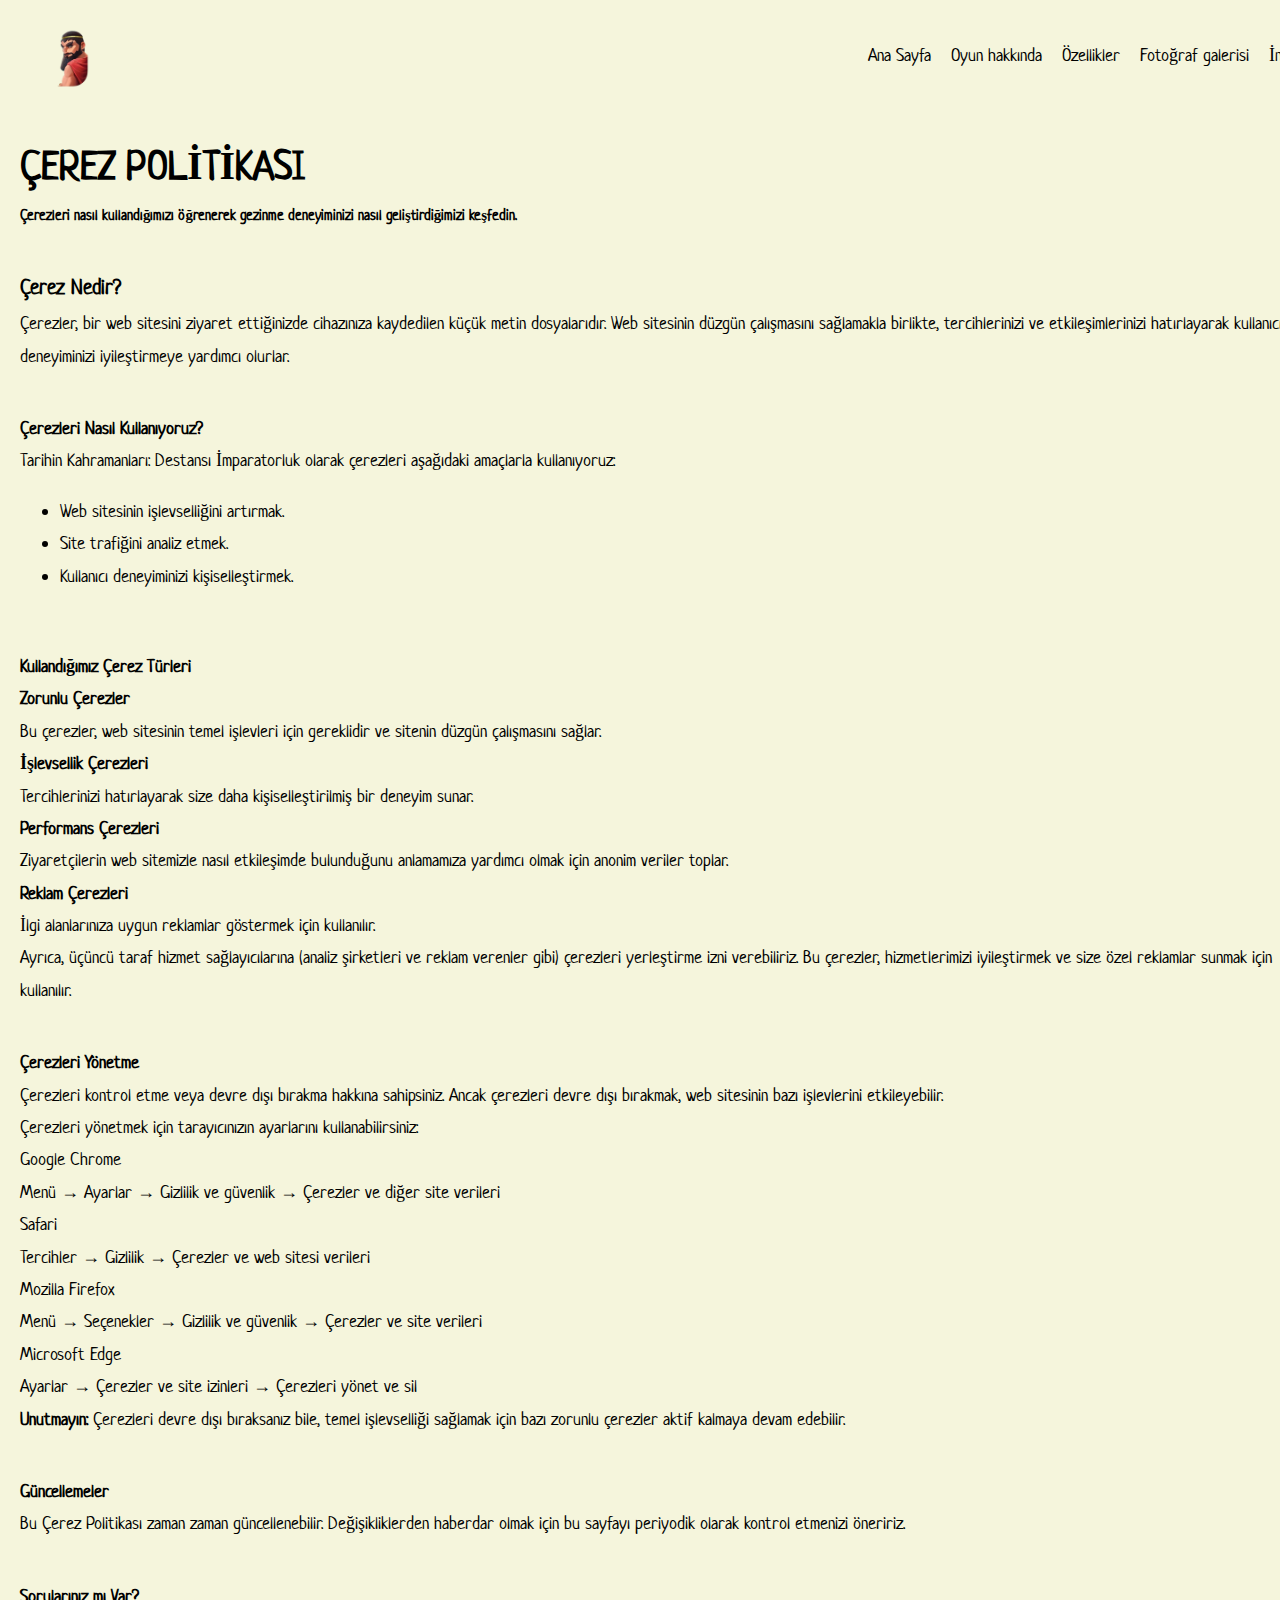
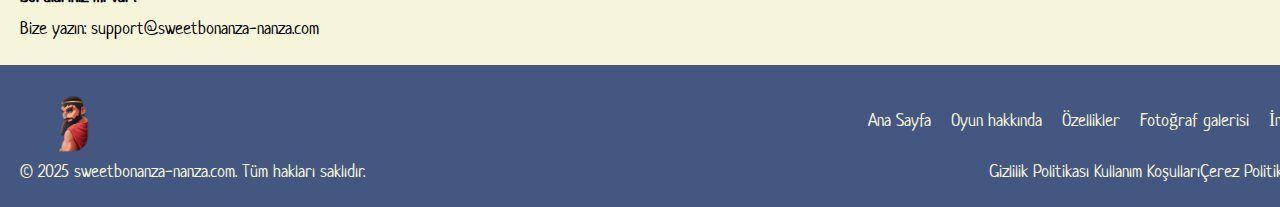
<file: cookie.html>
<!DOCTYPE html>
<html lang="tr">
  <head>
    <meta charset="UTF-8" />
    <meta name="viewport" content="width=device-width, initial-scale=1.0" />
    <link rel="shortcut icon" href="./img/logo.png" type="image/x-icon" />
    <link rel="stylesheet" href="style.css" />
    <title>Kullanım Koşulları</title>
  </head>
  <body>
    <header>
      <div class="container">
        <div class="header">
          <div class="logo">
            <a href="/"><img src="./img/logo.png" alt="Logo" /></a>
          </div>
          <div class="menu">
          <nav id="nav-menu">
              <a href="/">Ana Sayfa</a>
              <a href="/#about">Oyun hakkında</a>
              <a href="/#features">Özellikler</a>
              <a href="/#media">Fotoğraf galerisi</a>
              <a href="/#pay">İndir</a>
            </nav>
          </div>
  
          <div class="burger-menu" id="burger-menu">
            <span class="burger-line"></span>
            <span class="burger-line"></span>
            <span class="burger-line"></span>
          </div>
        </div>
      </div>
    </header>

    <main>
      <div class="container">
        <h2>ÇEREZ POLİTİKASI</h2>
        <h5 class="policy-text">
          Çerezleri nasıl kullandığımızı öğrenerek gezinme deneyiminizi nasıl
          geliştirdiğimizi keşfedin.
        </h5>
      </div>

      <div class="container">
        <h3>Çerez Nedir?</h3>
        <p>
          Çerezler, bir web sitesini ziyaret ettiğinizde cihazınıza kaydedilen
          küçük metin dosyalarıdır. Web sitesinin düzgün çalışmasını sağlamakla
          birlikte, tercihlerinizi ve etkileşimlerinizi hatırlayarak kullanıcı
          deneyiminizi iyileştirmeye yardımcı olurlar.
        </p>
      </div>

      <div class="container">
        <h4>Çerezleri Nasıl Kullanıyoruz?</h4>
        <p>
          Tarihin Kahramanları: Destansı İmparatorluk olarak çerezleri aşağıdaki amaçlarla
          kullanıyoruz:
        </p>
        <ul>
          <li>Web sitesinin işlevselliğini artırmak.</li>
          <li>Site trafiğini analiz etmek.</li>
          <li>Kullanıcı deneyiminizi kişiselleştirmek.</li>
        </ul>
      </div>

      <div class="container">
        <h4>Kullandığımız Çerez Türleri</h4>
        <div class="container-column">
          <div class="container-block-items">
            <div class="container-block-item">
              <h4>Zorunlu Çerezler</h4>
              <p>
                Bu çerezler, web sitesinin temel işlevleri için gereklidir ve
                sitenin düzgün çalışmasını sağlar.
              </p>
            </div>
            <div class="container-block-item">
              <h4>İşlevsellik Çerezleri</h4>
              <p>
                Tercihlerinizi hatırlayarak size daha kişiselleştirilmiş bir
                deneyim sunar.
              </p>
            </div>
          </div>

          <div class="container-block-items">
            <div class="container-block-item">
              <h4>Performans Çerezleri</h4>
              <p>
                Ziyaretçilerin web sitemizle nasıl etkileşimde bulunduğunu
                anlamamıza yardımcı olmak için anonim veriler toplar.
              </p>
            </div>
            <div class="container-block-item">
              <h4>Reklam Çerezleri</h4>
              <p>
                İlgi alanlarınıza uygun reklamlar göstermek için kullanılır.
              </p>
            </div>
          </div>
        </div>
        <p>
          Ayrıca, üçüncü taraf hizmet sağlayıcılarına (analiz şirketleri ve
          reklam verenler gibi) çerezleri yerleştirme izni verebiliriz. Bu
          çerezler, hizmetlerimizi iyileştirmek ve size özel reklamlar sunmak
          için kullanılır.
        </p>
      </div>

      <div class="container">
        <h4>Çerezleri Yönetme</h4>
        <p>
          Çerezleri kontrol etme veya devre dışı bırakma hakkına sahipsiniz.
          Ancak çerezleri devre dışı bırakmak, web sitesinin bazı işlevlerini
          etkileyebilir.
        </p>
        <p>
          Çerezleri yönetmek için tarayıcınızın ayarlarını kullanabilirsiniz:
        </p>

        <div class="container-arrs">
          <div class="container-arr">
            <div class="arr-text">Google Chrome</div>
            <p>
              Menü → Ayarlar → Gizlilik ve güvenlik → Çerezler ve diğer site
              verileri
            </p>
          </div>
          <div class="container-arr">
            <div class="arr-text">Safari</div>
            <p>Tercihler → Gizlilik → Çerezler ve web sitesi verileri</p>
          </div>
        </div>

        <div class="container-arrs">
          <div class="container-arr">
            <div class="arr-text">Mozilla Firefox</div>
            <p>
              Menü → Seçenekler → Gizlilik ve güvenlik → Çerezler ve site
              verileri
            </p>
          </div>
          <div class="container-arr">
            <div class="arr-text">Microsoft Edge</div>
            <p>Ayarlar → Çerezler ve site izinleri → Çerezleri yönet ve sil</p>
          </div>
        </div>

        <div class="unut">
          <b>Unutmayın:</b> Çerezleri devre dışı bıraksanız bile, temel
          işlevselliği sağlamak için bazı zorunlu çerezler aktif kalmaya devam
          edebilir.
        </div>
      </div>

      <div class="container">
        <h4>Güncellemeler</h4>
        <p>
          Bu Çerez Politikası zaman zaman güncellenebilir. Değişikliklerden
          haberdar olmak için bu sayfayı periyodik olarak kontrol etmenizi
          öneririz.
        </p>
      </div>

      <div class="container">
        <h4>Sorularınız mı Var?</h4>
        <p>
          Bize yazın:
          <a href="mailto:support@sweetbonanza-nanza.com"
            >support@sweetbonanza-nanza.com</a
          >
        </p>
      </div>
    </main>
    <footer class="footer">
      <div class="container">
        <div class="header">
          <div class="logo">
            <a href="/"><img src="./img/logo.png" alt="" /></a>
          </div>
          <div class="menu">
          <nav id="nav-menu">
              <a href="/">Ana Sayfa</a>
              <a href="/#about">Oyun hakkında</a>
              <a href="/#features">Özellikler</a>
              <a href="/#media">Fotoğraf galerisi</a>
              <a href="/#pay">İndir</a>
            </nav>
          </div>

          <div class="burger-menu" id="burger-menu">
            <span class="burger-line"></span>
            <span class="burger-line"></span>
            <span class="burger-line"></span>
          </div>
        </div>
        <div class="container-footer">
          <p>© 2025 sweetbonanza-nanza.com. Tüm hakları saklıdır.</p>
          <div class="policy-menu">
            <nav>
              <a href="/privacy.html">Gizlilik Politikası </a
              ><a href="/terms.html">Kullanım Koşulları</a
              ><a href="/cookie.html">Çerez Politikası</a>
            </nav>
          </div>
        </div>
      </div>
    </footer>
        <script src="burger.js"></script>
  </body>
</html>
</file>
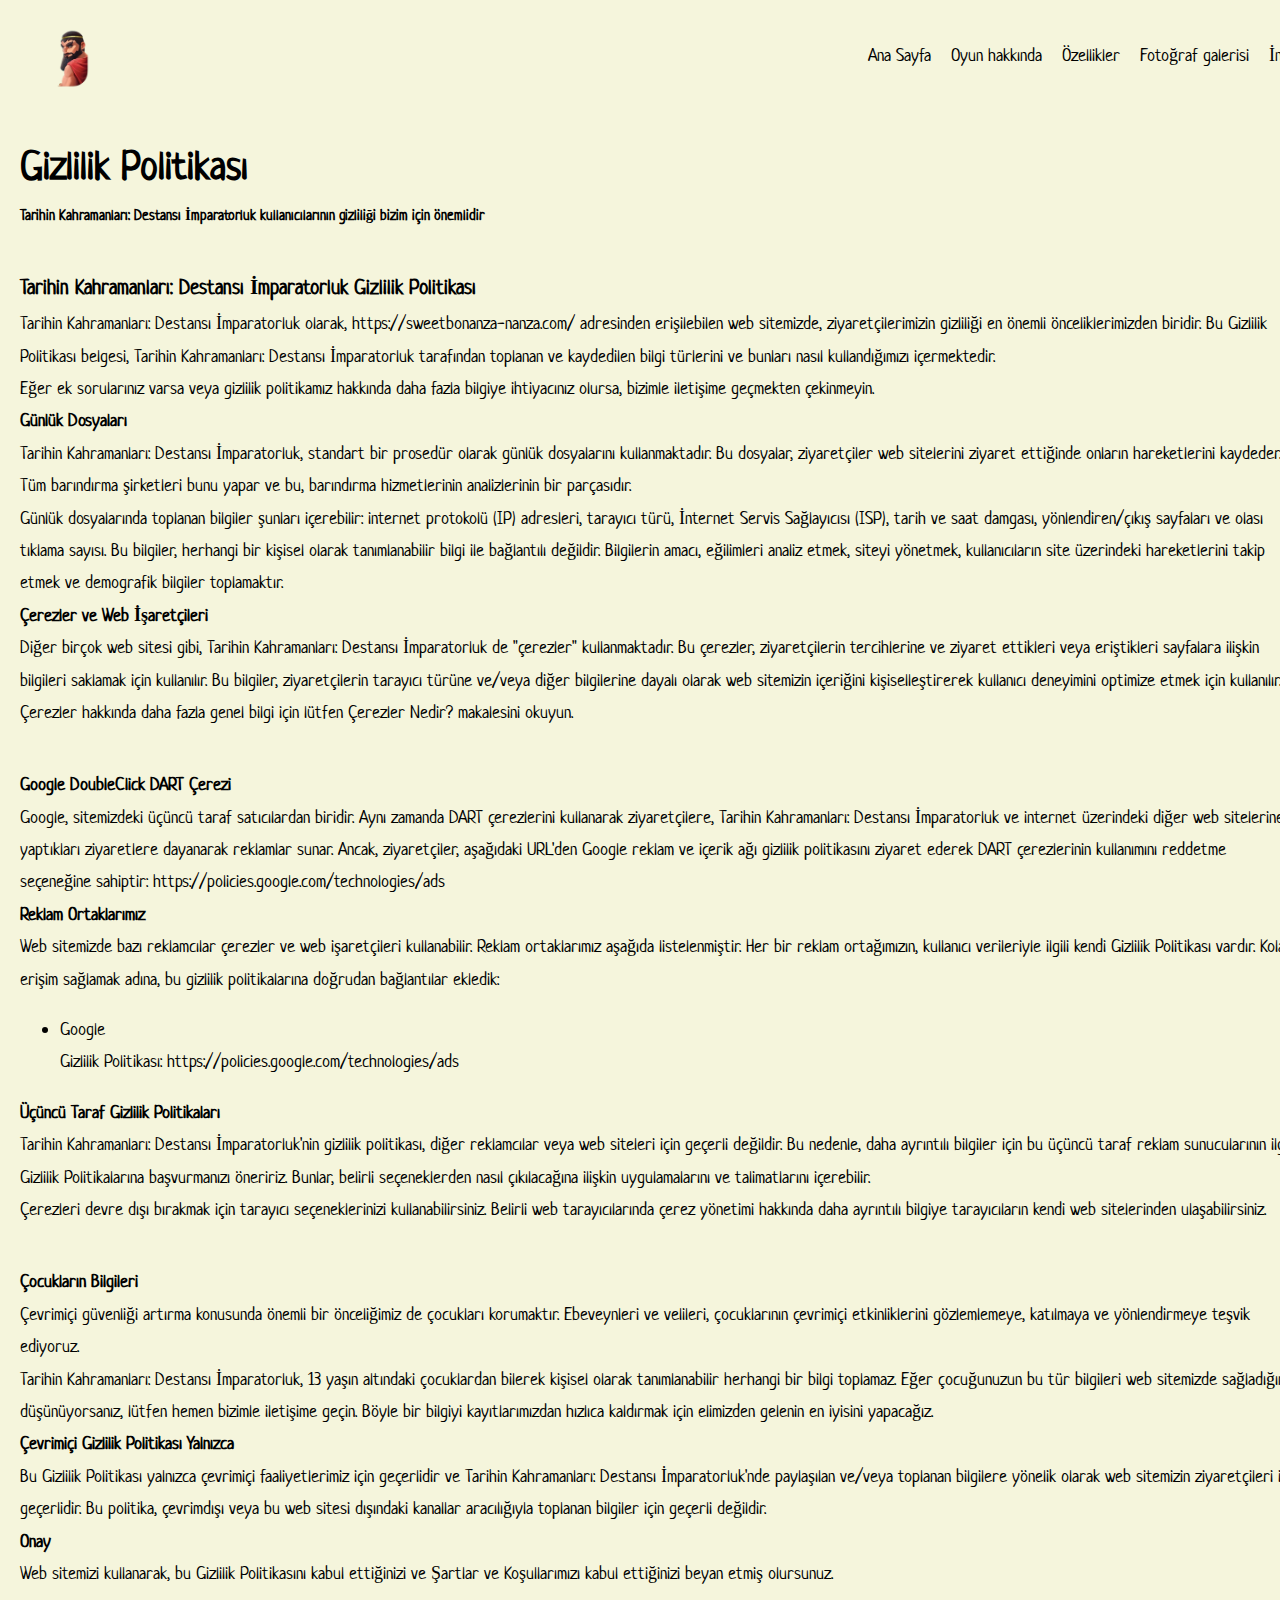
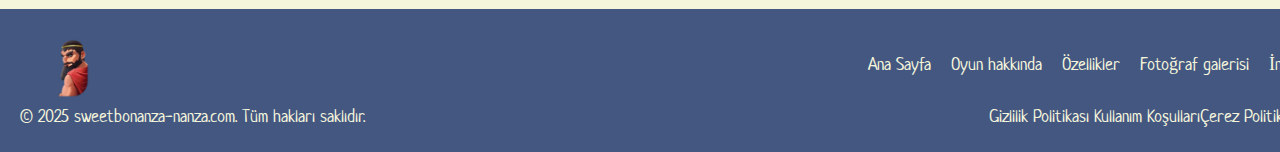
<file: privacy.html>
<!DOCTYPE html>
<html lang="tr">
  <head>
    <meta charset="UTF-8" />
    <meta name="viewport" content="width=device-width, initial-scale=1.0" />
    <link rel="shortcut icon" href="./img/logo.png" type="image/x-icon">
    <link rel="stylesheet" href="style.css">
    <title>Gizlilik Politikası - Tarihin Kahramanları: Destansı İmparatorluk</title> <!-- Added clarity for title -->
  </head>
  <body>
    <header>
      <div class="container">
        <div class="header">
          <div class="logo">
            <a href="/"><img src="./img/logo.png" alt="Logo" /></a>
          </div>
          <div class="menu">
          <nav id="nav-menu">
              <a href="/">Ana Sayfa</a>
              <a href="/#about">Oyun hakkında</a>
              <a href="/#features">Özellikler</a>
              <a href="/#media">Fotoğraf galerisi</a>
              <a href="/#pay">İndir</a>
            </nav>
          </div>
  
          <div class="burger-menu" id="burger-menu">
            <span class="burger-line"></span>
            <span class="burger-line"></span>
            <span class="burger-line"></span>
          </div>
        </div>
      </div>
    </header>
    <main>
      <div class="container">
        <h2>Gizlilik Politikası</h2>
        <h5 class="policy-text">Tarihin Kahramanları: Destansı İmparatorluk kullanıcılarının gizliliği bizim için önemlidir</h5>
      </div>
      <div class="container">
        <h3>Tarihin Kahramanları: Destansı İmparatorluk Gizlilik Politikası</h3>
        <p>
          Tarihin Kahramanları: Destansı İmparatorluk olarak, https://sweetbonanza-nanza.com/ adresinden
          erişilebilen web sitemizde, ziyaretçilerimizin gizliliği en önemli
          önceliklerimizden biridir. Bu Gizlilik Politikası belgesi,
          Tarihin Kahramanları: Destansı İmparatorluk tarafından toplanan ve kaydedilen bilgi türlerini ve
          bunları nasıl kullandığımızı içermektedir.
        </p>
        <p>
          Eğer ek sorularınız varsa veya gizlilik politikamız hakkında daha
          fazla bilgiye ihtiyacınız olursa, bizimle iletişime geçmekten
          çekinmeyin.
        </p>
        <h4>Günlük Dosyaları</h4>
        <p>
          Tarihin Kahramanları: Destansı İmparatorluk, standart bir prosedür olarak günlük dosyalarını
          kullanmaktadır. Bu dosyalar, ziyaretçiler web sitelerini ziyaret
          ettiğinde onların hareketlerini kaydeder. Tüm barındırma şirketleri
          bunu yapar ve bu, barındırma hizmetlerinin analizlerinin bir
          parçasıdır.
        </p>
        <p>
          Günlük dosyalarında toplanan bilgiler şunları içerebilir: internet
          protokolü (IP) adresleri, tarayıcı türü, İnternet Servis Sağlayıcısı
          (ISP), tarih ve saat damgası, yönlendiren/çıkış sayfaları ve olası
          tıklama sayısı. Bu bilgiler, herhangi bir kişisel olarak
          tanımlanabilir bilgi ile bağlantılı değildir. Bilgilerin amacı,
          eğilimleri analiz etmek, siteyi yönetmek, kullanıcıların site
          üzerindeki hareketlerini takip etmek ve demografik bilgiler
          toplamaktır.
        </p>
        <div class="container-block">
          <h4>Çerezler ve Web İşaretçileri</h4>
          <p>
            Diğer birçok web sitesi gibi, Tarihin Kahramanları: Destansı İmparatorluk de "çerezler"
            kullanmaktadır. Bu çerezler, ziyaretçilerin tercihlerine ve ziyaret
            ettikleri veya eriştikleri sayfalara ilişkin bilgileri saklamak için
            kullanılır. Bu bilgiler, ziyaretçilerin tarayıcı türüne ve/veya
            diğer bilgilerine dayalı olarak web sitemizin içeriğini
            kişiselleştirerek kullanıcı deneyimini optimize etmek için
            kullanılır.
          </p>
          <p>
            Çerezler hakkında daha fazla genel bilgi için lütfen Çerezler Nedir?
            makalesini okuyun.
          </p>
        </div>
      </div>
      <div class="container">
        <div class="container-block">
          <h4>Google DoubleClick DART Çerezi</h4>
          <p>
            Google, sitemizdeki üçüncü taraf satıcılardan biridir. Aynı zamanda
            DART çerezlerini kullanarak ziyaretçilere, Tarihin Kahramanları: Destansı İmparatorluk ve internet
            üzerindeki diğer web sitelerine yaptıkları ziyaretlere dayanarak
            reklamlar sunar. Ancak, ziyaretçiler, aşağıdaki URL'den Google
            reklam ve içerik ağı gizlilik politikasını ziyaret ederek DART
            çerezlerinin kullanımını reddetme seçeneğine sahiptir:
            <a href="https://policies.google.com/technologies/ads" target="_blank" rel="noopener noreferrer">https://policies.google.com/technologies/ads</a>
          </p>
        </div>
        <div class="container-block">
          <h4>Reklam Ortaklarımız</h4>
          <p>
            Web sitemizde bazı reklamcılar çerezler ve web işaretçileri
            kullanabilir. Reklam ortaklarımız aşağıda listelenmiştir. Her bir
            reklam ortağımızın, kullanıcı verileriyle ilgili kendi Gizlilik
            Politikası vardır. Kolay erişim sağlamak adına, bu gizlilik
            politikalarına doğrudan bağlantılar ekledik:
          </p>
          <ul>
            <li>Google</li>
            <p>
              Gizlilik Politikası: <a href="https://policies.google.com/technologies/ads" target="_blank" rel="noopener noreferrer">https://policies.google.com/technologies/ads</a>
            </p>
          </ul>
        </div>
        <div class="container-block">
          <h4>Üçüncü Taraf Gizlilik Politikaları</h4>
          <p>
            Tarihin Kahramanları: Destansı İmparatorluk'nin gizlilik politikası, diğer reklamcılar veya web
            siteleri için geçerli değildir. Bu nedenle, daha ayrıntılı bilgiler
            için bu üçüncü taraf reklam sunucularının ilgili Gizlilik
            Politikalarına başvurmanızı öneririz. Bunlar, belirli seçeneklerden
            nasıl çıkılacağına ilişkin uygulamalarını ve talimatlarını
            içerebilir.
          </p>
          <p>
            Çerezleri devre dışı bırakmak için tarayıcı seçeneklerinizi
            kullanabilirsiniz. Belirli web tarayıcılarında çerez yönetimi
            hakkında daha ayrıntılı bilgiye tarayıcıların kendi web sitelerinden
            ulaşabilirsiniz.
          </p>
        </div>
      </div>
      <div class="container">
        <h4>Çocukların Bilgileri</h4>
        <p>
          Çevrimiçi güvenliği artırma konusunda önemli bir önceliğimiz de
          çocukları korumaktır. Ebeveynleri ve velileri, çocuklarının çevrimiçi
          etkinliklerini gözlemlemeye, katılmaya ve yönlendirmeye teşvik
          ediyoruz.
        </p>
        <p>
          Tarihin Kahramanları: Destansı İmparatorluk, 13 yaşın altındaki çocuklardan bilerek kişisel olarak
          tanımlanabilir herhangi bir bilgi toplamaz. Eğer çocuğunuzun bu tür
          bilgileri web sitemizde sağladığını düşünüyorsanız, lütfen hemen
          bizimle iletişime geçin. Böyle bir bilgiyi kayıtlarımızdan hızlıca
          kaldırmak için elimizden gelenin en iyisini yapacağız.
        </p>
        <div class="container-block">
          <h4>Çevrimiçi Gizlilik Politikası Yalnızca</h4>
          <p>
            Bu Gizlilik Politikası yalnızca çevrimiçi faaliyetlerimiz için
            geçerlidir ve Tarihin Kahramanları: Destansı İmparatorluk'nde paylaşılan ve/veya toplanan
            bilgilere yönelik olarak web sitemizin ziyaretçileri için
            geçerlidir. Bu politika, çevrimdışı veya bu web sitesi dışındaki
            kanallar aracılığıyla toplanan bilgiler için geçerli değildir.
          </p>
        </div>
        <div class="container-block">
          <h4>Onay</h4>
          <p>
            Web sitemizi kullanarak, bu Gizlilik Politikasını kabul ettiğinizi
            ve Şartlar ve Koşullarımızı kabul ettiğinizi beyan etmiş olursunuz.
          </p>
        </div>
      </div>
    </main>

    <footer class="footer">
      <div class="container">
        <div class="header">
          <div class="logo">
            <a href="/"><img src="./img/logo.png" alt="" /></a>
          </div>
          <div class="menu">
          <nav id="nav-menu">
              <a href="/">Ana Sayfa</a>
              <a href="/#about">Oyun hakkında</a>
              <a href="/#features">Özellikler</a>
              <a href="/#media">Fotoğraf galerisi</a>
              <a href="/#pay">İndir</a>
            </nav>
          </div>

          <div class="burger-menu" id="burger-menu">
            <span class="burger-line"></span>
            <span class="burger-line"></span>
            <span class="burger-line"></span>
          </div>
        </div>
        <div class="container-footer">
          <p>© 2025 sweetbonanza-nanza.com. Tüm hakları saklıdır.</p>
          <div class="policy-menu">
            <nav>
              <a href="/privacy.html">Gizlilik Politikası </a
              ><a href="/terms.html">Kullanım Koşulları</a
              ><a href="/cookie.html">Çerez Politikası</a>
            </nav>
          </div>
        </div>
      </div>
    </footer>
        <script src="burger.js"></script>
  </body>
</html>
</file>
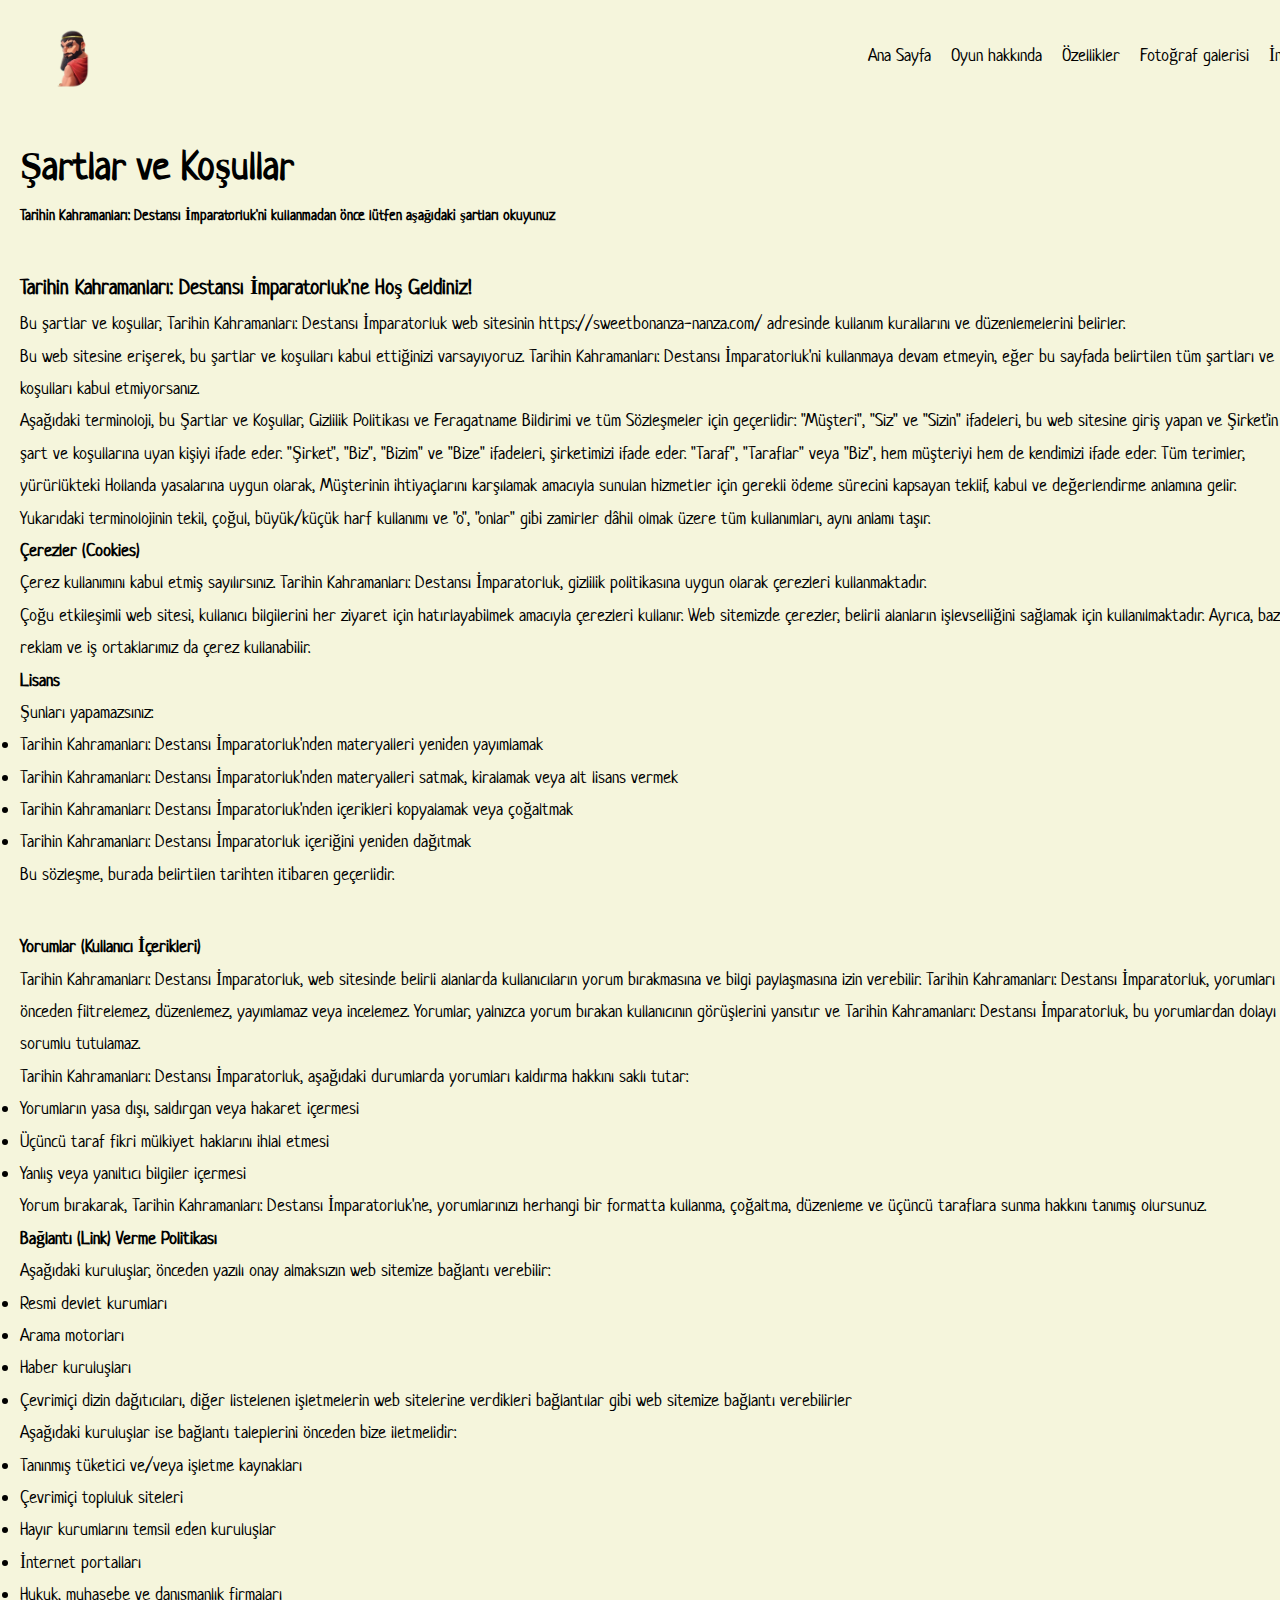
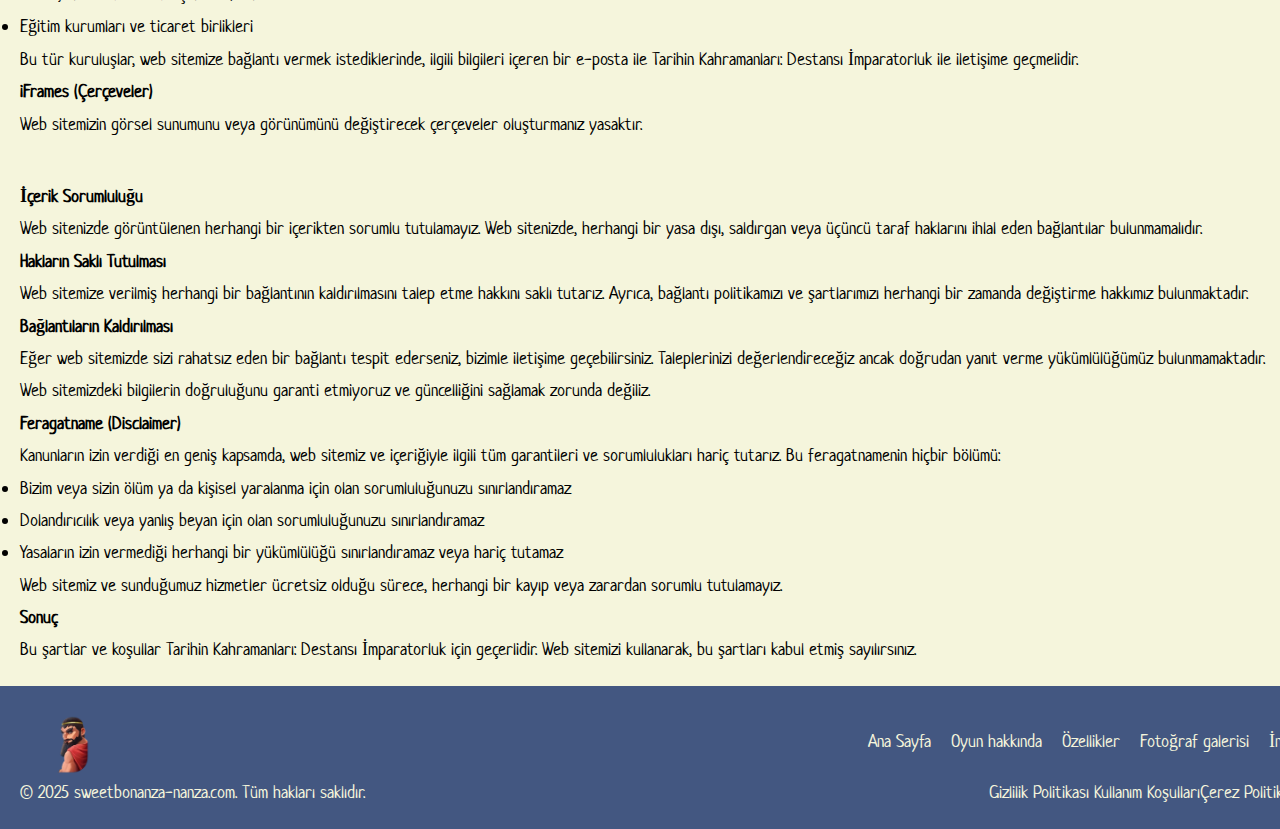
<file: terms.html>
<!DOCTYPE html>
<html lang="tr">
  <head>
    <meta charset="UTF-8" />
    <meta name="viewport" content="width=device-width, initial-scale=1.0" />
    <link rel="shortcut icon" href="./img/logo.png" type="image/x-icon" />
    <link rel="stylesheet" href="style.css" />
    <title>Kullanım Koşulları</title>
  </head>
  <body>
    <header>
      <div class="container">
        <div class="header">
          <div class="logo">
            <a href="/"><img src="./img/logo.png" alt="Logo" /></a>
          </div>
          <div class="menu">
            <nav id="nav-menu">
              <a href="/">Ana Sayfa</a>
              <a href="/#about">Oyun hakkında</a>
              <a href="/#features">Özellikler</a>
              <a href="/#media">Fotoğraf galerisi</a>
              <a href="/#pay">İndir</a>
            </nav>
          </div>

          <div class="burger-menu" id="burger-menu">
            <span class="burger-line"></span>
            <span class="burger-line"></span>
            <span class="burger-line"></span>
          </div>
        </div>
      </div>
    </header>
    <main>
      <div class="container">
        <h2>Şartlar ve Koşullar</h2>
        <h5 class="policy-text">
          Tarihin Kahramanları: Destansı İmparatorluk'ni kullanmadan önce lütfen
          aşağıdaki şartları okuyunuz
        </h5>
      </div>
      <div class="container">
        <h3>Tarihin Kahramanları: Destansı İmparatorluk'ne Hoş Geldiniz!</h3>
        <p>
          Bu şartlar ve koşullar, Tarihin Kahramanları: Destansı İmparatorluk
          web sitesinin https://sweetbonanza-nanza.com/ adresinde kullanım
          kurallarını ve düzenlemelerini belirler.
        </p>
        <p>
          Bu web sitesine erişerek, bu şartlar ve koşulları kabul ettiğinizi
          varsayıyoruz. Tarihin Kahramanları: Destansı İmparatorluk'ni
          kullanmaya devam etmeyin, eğer bu sayfada belirtilen tüm şartları ve
          koşulları kabul etmiyorsanız.
        </p>
        <p>
          Aşağıdaki terminoloji, bu Şartlar ve Koşullar, Gizlilik Politikası ve
          Feragatname Bildirimi ve tüm Sözleşmeler için geçerlidir: "Müşteri",
          "Siz" ve "Sizin" ifadeleri, bu web sitesine giriş yapan ve Şirket'in
          şart ve koşullarına uyan kişiyi ifade eder. "Şirket", "Biz", "Bizim"
          ve "Bize" ifadeleri, şirketimizi ifade eder. "Taraf", "Taraflar" veya
          "Biz", hem müşteriyi hem de kendimizi ifade eder. Tüm terimler,
          yürürlükteki Hollanda yasalarına uygun olarak, Müşterinin
          ihtiyaçlarını karşılamak amacıyla sunulan hizmetler için gerekli ödeme
          sürecini kapsayan teklif, kabul ve değerlendirme anlamına gelir.
          Yukarıdaki terminolojinin tekil, çoğul, büyük/küçük harf kullanımı ve
          "o", "onlar" gibi zamirler dâhil olmak üzere tüm kullanımları, aynı
          anlamı taşır.
        </p>
        <h4>Çerezler (Cookies)</h4>
        <p>
          Çerez kullanımını kabul etmiş sayılırsınız. Tarihin Kahramanları:
          Destansı İmparatorluk, gizlilik politikasına uygun olarak çerezleri
          kullanmaktadır.
        </p>
        <p>
          Çoğu etkileşimli web sitesi, kullanıcı bilgilerini her ziyaret için
          hatırlayabilmek amacıyla çerezleri kullanır. Web sitemizde çerezler,
          belirli alanların işlevselliğini sağlamak için kullanılmaktadır.
          Ayrıca, bazı reklam ve iş ortaklarımız da çerez kullanabilir.
        </p>

        <div class="container-block">
          <h4>Lisans</h4>
          <p>Şunları yapamazsınız:</p>
          <li>
            Tarihin Kahramanları: Destansı İmparatorluk'nden materyalleri
            yeniden yayımlamak
          </li>
          <li>
            Tarihin Kahramanları: Destansı İmparatorluk'nden materyalleri
            satmak, kiralamak veya alt lisans vermek
          </li>
          <li>
            Tarihin Kahramanları: Destansı İmparatorluk'nden içerikleri
            kopyalamak veya çoğaltmak
          </li>
          <li>
            Tarihin Kahramanları: Destansı İmparatorluk içeriğini yeniden
            dağıtmak
          </li>
          <p>Bu sözleşme, burada belirtilen tarihten itibaren geçerlidir.</p>
        </div>
      </div>
      <div class="container">
        <div class="container-block">
          <h4>Yorumlar (Kullanıcı İçerikleri)</h4>
          <p>
            Tarihin Kahramanları: Destansı İmparatorluk, web sitesinde belirli
            alanlarda kullanıcıların yorum bırakmasına ve bilgi paylaşmasına
            izin verebilir. Tarihin Kahramanları: Destansı İmparatorluk,
            yorumları önceden filtrelemez, düzenlemez, yayımlamaz veya
            incelemez. Yorumlar, yalnızca yorum bırakan kullanıcının görüşlerini
            yansıtır ve Tarihin Kahramanları: Destansı İmparatorluk, bu
            yorumlardan dolayı sorumlu tutulamaz.
          </p>
          <p>
            Tarihin Kahramanları: Destansı İmparatorluk, aşağıdaki durumlarda
            yorumları kaldırma hakkını saklı tutar:
          </p>
          <li>Yorumların yasa dışı, saldırgan veya hakaret içermesi</li>
          <li>Üçüncü taraf fikri mülkiyet haklarını ihlal etmesi</li>
          <li>Yanlış veya yanıltıcı bilgiler içermesi</li>
          <p>
            Yorum bırakarak, Tarihin Kahramanları: Destansı İmparatorluk'ne,
            yorumlarınızı herhangi bir formatta kullanma, çoğaltma, düzenleme ve
            üçüncü taraflara sunma hakkını tanımış olursunuz.
          </p>
        </div>
        <div class="container-block">
          <h4>Bağlantı (Link) Verme Politikası</h4>
          <p>
            Aşağıdaki kuruluşlar, önceden yazılı onay almaksızın web sitemize
            bağlantı verebilir:
          </p>
          <li>Resmi devlet kurumları</li>
          <li>Arama motorları</li>
          <li>Haber kuruluşları</li>
          <li>
            Çevrimiçi dizin dağıtıcıları, diğer listelenen işletmelerin web
            sitelerine verdikleri bağlantılar gibi web sitemize bağlantı
            verebilirler
          </li>
          <p>
            Aşağıdaki kuruluşlar ise bağlantı taleplerini önceden bize
            iletmelidir:
          </p>
          <li>Tanınmış tüketici ve/veya işletme kaynakları</li>
          <li>Çevrimiçi topluluk siteleri</li>
          <li>Hayır kurumlarını temsil eden kuruluşlar</li>
          <li>İnternet portalları</li>
          <li>Hukuk, muhasebe ve danışmanlık firmaları</li>
          <li>Eğitim kurumları ve ticaret birlikleri</li>
          <p>
            Bu tür kuruluşlar, web sitemize bağlantı vermek istediklerinde,
            ilgili bilgileri içeren bir e-posta ile Tarihin Kahramanları:
            Destansı İmparatorluk ile iletişime geçmelidir.
          </p>
        </div>
        <div class="container-block">
          <h4>iFrames (Çerçeveler)</h4>
          <p>
            Web sitemizin görsel sunumunu veya görünümünü değiştirecek
            çerçeveler oluşturmanız yasaktır.
          </p>
        </div>
      </div>
      <div class="container">
        <h4>İçerik Sorumluluğu</h4>
        <p>
          Web sitenizde görüntülenen herhangi bir içerikten sorumlu tutulamayız.
          Web sitenizde, herhangi bir yasa dışı, saldırgan veya üçüncü taraf
          haklarını ihlal eden bağlantılar bulunmamalıdır.
        </p>

        <div class="container-block">
          <h4>Hakların Saklı Tutulması</h4>
          <p>
            Web sitemize verilmiş herhangi bir bağlantının kaldırılmasını talep
            etme hakkını saklı tutarız. Ayrıca, bağlantı politikamızı ve
            şartlarımızı herhangi bir zamanda değiştirme hakkımız bulunmaktadır.
          </p>
        </div>
        <div class="container-block">
          <h4>Bağlantıların Kaldırılması</h4>
          <p>
            Eğer web sitemizde sizi rahatsız eden bir bağlantı tespit ederseniz,
            bizimle iletişime geçebilirsiniz. Taleplerinizi değerlendireceğiz
            ancak doğrudan yanıt verme yükümlülüğümüz bulunmamaktadır.
          </p>
          <p>
            Web sitemizdeki bilgilerin doğruluğunu garanti etmiyoruz ve
            güncelliğini sağlamak zorunda değiliz.
          </p>
        </div>
        <div class="container-block">
          <h4>Feragatname (Disclaimer)</h4>
          <p>
            Kanunların izin verdiği en geniş kapsamda, web sitemiz ve içeriğiyle
            ilgili tüm garantileri ve sorumlulukları hariç tutarız. Bu
            feragatnamenin hiçbir bölümü:
          </p>
          <li>
            Bizim veya sizin ölüm ya da kişisel yaralanma için olan
            sorumluluğunuzu sınırlandıramaz
          </li>
          <li>
            Dolandırıcılık veya yanlış beyan için olan sorumluluğunuzu
            sınırlandıramaz
          </li>
          <li>
            Yasaların izin vermediği herhangi bir yükümlülüğü sınırlandıramaz
            veya hariç tutamaz
          </li>
          <p>
            Web sitemiz ve sunduğumuz hizmetler ücretsiz olduğu sürece, herhangi
            bir kayıp veya zarardan sorumlu tutulamayız.
          </p>
        </div>
        <div class="container-block">
          <h4>Sonuç</h4>
          <p>
            Bu şartlar ve koşullar Tarihin Kahramanları: Destansı İmparatorluk
            için geçerlidir. Web sitemizi kullanarak, bu şartları kabul etmiş
            sayılırsınız.
          </p>
        </div>
      </div>
    </main>
    <footer class="footer">
      <div class="container">
        <div class="header">
          <div class="logo">
            <a href="/"><img src="./img/logo.png" alt="" /></a>
          </div>
          <div class="menu">
            <nav id="nav-menu">
              <a href="/">Ana Sayfa</a>
              <a href="/#about">Oyun hakkında</a>
              <a href="/#features">Özellikler</a>
              <a href="/#media">Fotoğraf galerisi</a>
              <a href="/#pay">İndir</a>
            </nav>
          </div>

          <div class="burger-menu" id="burger-menu">
            <span class="burger-line"></span>
            <span class="burger-line"></span>
            <span class="burger-line"></span>
          </div>
        </div>
        <div class="container-footer">
          <p>© 2025 sweetbonanza-nanza.com. Tüm hakları saklıdır.</p>
          <div class="policy-menu">
            <nav>
              <a href="/privacy.html">Gizlilik Politikası </a
              ><a href="/terms.html">Kullanım Koşulları</a
              ><a href="/cookie.html">Çerez Politikası</a>
            </nav>
          </div>
        </div>
      </div>
    </footer>
    <script src="burger.js"></script>
  </body>
</html>
</file>
<file: style.css>
@import url("https://fonts.googleapis.com/css2?family=Neucha&display=swap");

body,
html {
  font-family: "Neucha", cursive;
  background-color: beige;
  font-size: 18px;
  line-height: 1.8;
  margin: 0;
  box-sizing: border-box;
  overflow-x: hidden;
  scroll-behavior: smooth;
  position: relative;
}
.logo a {
  display: flex;
  gap: 10px;
  align-items: center;
  font-size: 22px;
  text-transform: uppercase;
}

h1 {
  font-size: 40px;
}
a {
  text-decoration: none;
  font-style: normal;
  color: inherit;
  transition: color 0.3s ease, transform 0.3s ease;
}

a:hover {
  transform: scale(1.05); /* Легке збільшення кнопки */
  color: var(--color-prime);
}
h2 {
  font-size: 40px;
}
h1,
h2,
h3,
h4,
h5,
h6,
p {
  padding: 0;
  margin: 0;
}

.header {
  display: flex;
  align-items: center;
  justify-content: space-between;
}

.logo img {
  width: 70px;
}

.menu nav {
  display: flex;
  gap: 20px;
}
.button img {
  width: 20px;
}
.container {
  margin: 0 auto;
  max-width: 1400px;
  width: 100%;
  padding: 20px;
}

#cookie-banner {
  position: fixed;
  bottom: 0;
  left: 0;
  width: 100%;
  background-color: #333;
  color: white;
  padding: 15px;
  text-align: center;
  z-index: 9999;
  display: none;
}

#cookie-banner p {
  margin: 0;
  font-size: 16px;
}

#cookie-banner button {
  background-color: #4caf50;
  color: white;
  border: none;
  padding: 10px 20px;
  margin: 10px;
  cursor: pointer;
  font-size: 16px;
}

#cookie-banner button.decline {
  background-color: #f44336;
}

#cookie-banner button:hover {
  opacity: 0.8;
}

/* scroll */
/* Стилізація скролбару на всьому сайті */
::-webkit-scrollbar {
  width: 12px; /* Ширина вертикального скролбару */
  height: 12px; /* Висота горизонтального скролбару */
}

::-webkit-scrollbar-thumb {
  background-color: #2a3d66; /* Колір самого скролбару */
  border-radius: 6px; /* Заокруглені кути */
}

::-webkit-scrollbar-thumb:hover {
  background-color: #4b0082; /* Темніше індиго при наведенні */
}

::-webkit-scrollbar-track {
  background-color: #f1f1f1; /* Колір фону скролбару */
  border-radius: 6px; /* Заокруглені кути */
}

::-webkit-scrollbar-track-piece {
  background-color: #f1f1f1; /* Колір внутрішньої частини треку */
}

@media (max-width: 768px) {
  .container {
    min-width: 300px;
    width: 90%;
  }
}

/* Загальні стилі для бургер-меню */
.burger-menu {
  display: none; /* Ховати бургер-меню на десктопах */
  cursor: pointer;
  flex-direction: column;
  gap: 5px;
  justify-content: center;
  align-items: center;
  position: relative;
  z-index: 999; /* Вищий z-index, щоб бургер-меню було зверху */
}

.burger-line {
  width: 30px;
  height: 4px;
  background-color: #333;
  border-radius: 5px;
}

/* Стилі для меню на мобільних пристроях */
@media (max-width: 768px) {
  #nav-menu {
    /* Тепер звертаємось до id */
    display: none;
    flex-direction: column;
    gap: 20px;
    position: absolute;
    top: 80px;
    right: 10px;
    background-color: #fff;
    color: #333;
    width: 200px;
    padding: 10px;
    box-shadow: 0 2px 10px rgba(0, 0, 0, 0.1);
    border-radius: 8px;
    z-index: 998; /* Зробити menu менше, щоб воно не перекривало бургер */
  }

  /* Стилі для мобільного меню при відкритті */
  #nav-menu.active {
    display: flex; /* Переключаємо на відображення */
    flex-direction: column; /* Розташовуємо елементи вертикально */
  }

  /* Показати бургер-меню на мобільних пристроях */
  .burger-menu {
    display: flex;
  }
}
.header-color {
  background-color: #435781;
  color: beige;
}
/* hero */

.hero {
  position: relative;
  background-image: url("./img/hero2.webp");
  background-position: center;
  background-size: cover;
  background-repeat: no-repeat;
  color: beige;
}

.hero::before {
  content: "";
  position: absolute;
  top: 0;
  left: 0;
  width: 100%;
  height: 100%;
  background-color: rgba(0, 0, 0, 0.6); /* Застосовуємо затемнення */
  z-index: 1; /* Це гарантує, що затемнення буде поверх фону */
}

.hero .container {
  position: relative;
  z-index: 2;
  padding: 100px 0;
}
.hero-container {
  max-width: 800px;
  border-radius: 50px;
  padding: 50px;
  border: solid 2px beige;
  background-color: rgba(0, 0, 0, 0.4);
  display: flex;
  flex-direction: column;
  gap: 40px;
}

.hero-button {
  display: flex;
  gap: 20px;
}
.hero-button a {
  display: flex;
  gap: 10px;
  align-items: center;
  border-radius: 20px;
  background-color: #435781;
  padding: 10px;
  width: 150px;
}
.color {
  color: #435781;
  font-size: 28px;
}

.about-container {
  display: flex;
  gap: 50px;
  margin: 100px 0;
}
.about-img img {
  border-radius: 20px;
}

.about-text {
  display: flex;
  flex-direction: column;
  gap: 20px;
  justify-content: space-between;
}
.about-img,
.about-text {
  flex: 1;
}
.about-img img {
  width: 100%; /* Завжди на повну ширину контейнера */
  transition: transform 0.8s ease-out, opacity 0.8s ease-out; /* Додаємо плавний перехід для масштабування і прозорості */
  opacity: 0; /* Спочатку зображення непрозоре */
  transform: scale(0.9); /* Початковий розмір зображення зменшений */
}

.about-img img.visible {
  opacity: 1; /* Зображення стає видимим */
  transform: scale(1) rotate(5deg); /* Зображення збільшується та трохи повертається */
}

/* features */
.features-container {
  display: grid;
  grid-template-columns: repeat(3, 1fr); /* 3 стовпці з однаковою шириною */
  gap: 20px; /* Відстань між елементами */
}

.features-item {
  background-color: #f9f9f9; /* Легкий фон для кожного елементу */
  padding: 20px; /* Відступи всередині */
  border-radius: 10px; /* Закруглені кути */
  transition: all 0.3s ease; /* Плавний перехід для анімацій */
}

.features-item:hover {
  transform: scale(1.05); /* Невелике збільшення при наведенні */
  box-shadow: 0 4px 10px rgba(0, 0, 0, 0.1); /* Тінь при наведенні */
}
.features {
  margin-bottom: 70px;
}
.features h2 {
  color: #435781;
}
@media (max-width: 768px) {
  .features-container {
    grid-template-columns: repeat(
      2,
      1fr
    ); /* 2 елемента в ряд для мобільних пристроїв */
  }
}

@media (max-width: 480px) {
  .features-container {
    grid-template-columns: 1fr; /* 1 елемент в ряд для дуже маленьких екранів */
  }
}

.how-to-play {
  background-color: #435781; /* Arka plan rengini açık gri yapalım */
  padding: 60px 0;
  text-align: center;
}

.how-to-play .section-title {
  font-size: 36px;
  color: beige;
  margin-bottom: 40px;
}

.how-to-play-content {
  display: grid;
  grid-template-columns: repeat(2, 1fr);
  gap: 30px;
  max-width: 1200px;
  margin: 0 auto;
}

.how-to-play-item {
  background-color: #fff;
  border-radius: 12px;
  box-shadow: 0 4px 12px rgba(0, 0, 0, 0.1);
  padding: 30px;
  text-align: center;
  transition: transform 0.3s ease, box-shadow 0.3s ease;
}

.how-to-play-item h3 {
  font-size: 24px;
  color: #333;
  margin-top: 15px;
}

.how-to-play-item p {
  font-size: 16px;
  color: #666;
  margin-top: 10px;
}

.how-to-play-item i {
  font-size: 40px;
  color: #1d72b8;
  margin-bottom: 20px;
  transition: transform 0.3s ease;
}

.how-to-play-item:hover {
  transform: translateY(-10px); /* Hover efekti ile biraz yukarı kaydırma */
  box-shadow: 0 6px 16px rgba(0, 0, 0, 0.15); /* Hover ile kutu gölgesini artırma */
}

.how-to-play-item:hover i {
  transform: scale(1.2); /* İkonu hover ile büyütme */
}

@media (max-width: 768px) {
  .how-to-play-content {
    grid-template-columns: 1fr; /* Küçük ekranlarda 1 sütun */
  }
}

.reviews {
  background-color: beige; /* Açık gri arka plan */
  padding: 60px 0;
  text-align: center;
}

.section-title {
  font-size: 36px;
  color: #2d2d2d;
  margin-bottom: 40px;
  font-weight: bold;
}

.reviews-container {
  display: flex;
  flex-direction: column;
  gap: 30px;
  max-width: 900px;
  margin: 0 auto;
}

.review-item {
  background-color: #fff;
  border-radius: 12px;
  box-shadow: 0 4px 12px rgba(0, 0, 0, 0.1);
  padding: 30px;
  transition: transform 0.3s ease, box-shadow 0.3s ease;
}

.review-header {
  display: flex;
  justify-content: space-between;
  align-items: center;
  margin-bottom: 15px;
}

.review-user {
  display: flex;
  align-items: center;
}

.review-avatar {
  width: 40px;
  height: 40px;
  border-radius: 50%;
  margin-right: 10px;
}

.review-username {
  font-size: 18px;
  color: #333;
}

.review-stars i {
  color: #f1c40f;
  font-size: 16px;
}

.review-text {
  font-size: 16px;
  color: #666;
  line-height: 1.6;
}

.review-item:hover {
  transform: translateY(-5px); /* Hover efekti ile yukarı kaydırma */
  box-shadow: 0 6px 16px rgba(0, 0, 0, 0.15); /* Hover ile kutu gölgesini artırma */
}

@media (max-width: 768px) {
  .reviews-container {
    padding: 0 20px;
  }
}

.pay {
  background-color: #f4f4f4; /* Arka plan rengi */
  padding: 80px 0;
  text-align: center;
}

.pay-container {
  display: flex;
  align-items: center;
  justify-content: space-between;
  gap: 50px;
  max-width: 1200px;
  margin: 0 auto;
  flex-wrap: wrap; /* Küçük ekranlarda daha iyi düzenleme */
}

.pay-text {
  flex: 1;
  padding: 20px;
  text-align: left;
}

.pay-text h2 {
  font-size: 32px;
  color: #333;
  font-weight: bold;
  margin-bottom: 20px;
}

.pay-text p {
  font-size: 18px;
  color: #555;
  margin-bottom: 30px;
}

.hero-button {
  display: flex;
  gap: 20px;
}

.hero-button .button {
  display: flex;
  align-items: center;
  justify-content: center;
  background-color: #2a2a2a;
  color: white;
  font-size: 16px;
  padding: 12px 20px;
  border-radius: 8px;
  text-decoration: none;
  transition: background-color 0.3s ease;
}

.hero-button .button img {
  width: 24px;
  height: 24px;
  margin-right: 10px;
}

.hero-button .button:hover {
  background-color: #1a1a1a;
}

.pay-video {
  flex: 1;
  display: flex;
  justify-content: center;
  align-items: center;
}

.pay-video-img {
  width: 400px;
  height: auto;
  border-radius: 20px;
  box-shadow: 0 4px 12px rgba(0, 0, 0, 0.1);
  transform: rotate(-6deg); /* Resmi hafifçe eğme */
  transition: transform 0.3s ease, box-shadow 0.3s ease;
}

.pay-video-img:hover {
  transform: rotate(0deg); /* Hover efekti ile düzleştirme */
  box-shadow: 0 6px 16px rgba(0, 0, 0, 0.2); /* Hover efekti ile gölgeyi artırma */
}

@media (max-width: 768px) {
  .pay-container {
    flex-direction: column;
    text-align: center;
  }

  .pay-video-img {
    width: 100%;
    max-width: 350px;
  }
}

.footer {
  background-color: #435781;
  color: beige;
}

.container-footer {
  display: flex;
  justify-content: space-between;
}

@media (max-width: 768px) {
  h1 {
    font-size: 28px;
    line-height: 1.3;
  }
  .hero-container {
    padding: 20px;
  }
  .hero-button .button {
    padding: 10px;
  }

  .about-container {
    flex-direction: column;
  }

  .pay {
    flex-direction: column;
  }
  .pay-text {
   padding: 0;
  }

  .container-footer {
    flex-direction: column;
    text-align: center;
  }

  .container-footer p {
    font-size: 13px;
  }
}
</file>
